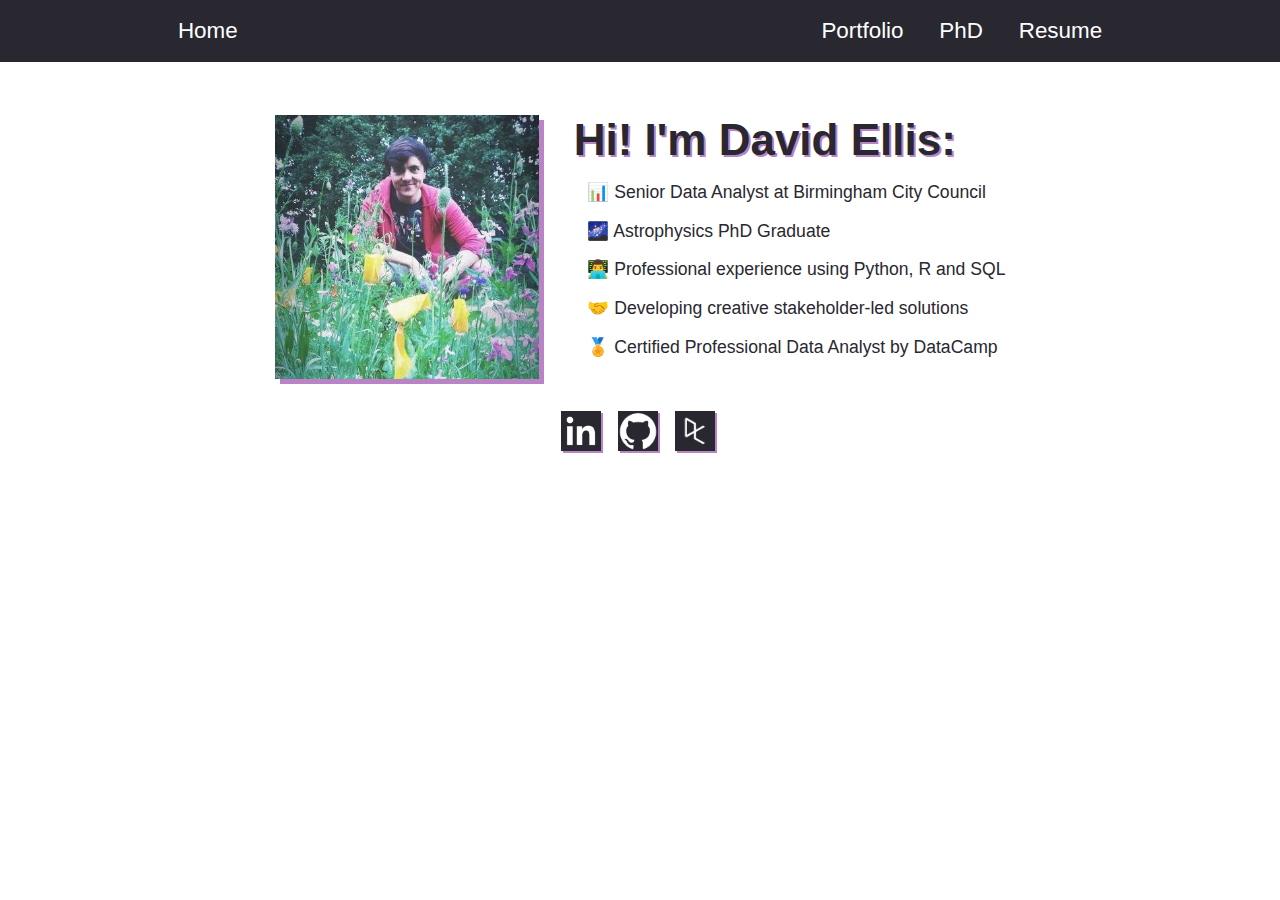
<file: index.html>
<!DOCTYPE html>
<html lang="">

<head>
	<!-- Google tag (gtag.js) -->
	<script async src="https://www.googletagmanager.com/gtag/js?id=G-0T5KWVZYHL"></script>
	<script>
		window.dataLayer = window.dataLayer || [];
		function gtag(){dataLayer.push(arguments);}
		gtag('js', new Date());

		gtag('config', 'G-0T5KWVZYHL');
	</script>
	
	<meta charset="utf-8">
	<meta name="viewport" content="width=device-width, initial-scale=1.0">
	
	<title>David Ellis</title>
	<link rel="icon" href="images/favicon.svg">
	<link rel="stylesheet" href="style/main-style.css">
	<script src="scripts/main-script.js"></script>
	<link rel="stylesheet" href="style/main-narrow.css">
	<link rel="stylesheet" href="https://cdnjs.cloudflare.com/ajax/libs/font-awesome/4.7.0/css/font-awesome.min.css">

</head>

<body>
<div id = "nav-links">
    <div id = "center-linkbox">
		<div class = "dropdown">
			<!-- dropdown class to get align left property -->
			<a href="index.html">
				<button>Home</button>
			</a>
		</div>
	
		<div id = "right-links">

			<div class = "dropdown">
				<!-- dropdown class to get align left property -->
				<a href="portfolio.html">
					<button>Portfolio</button>
				</a>
			</div>

			<div class = "dropdown">
				<!-- dropdown class to get align left property -->
				<a href="physics/physics.html">
					<button>PhD</button>
				</a>
			</div>	

			<div class = "dropdown">
				<a href="other/David-Ellis-Resume.pdf" target="_blank">
					<button id="button2">Resume</button>
				</a>
			</div>

		</div>
	</div>
</div>

<div class = "home-box">
	<img src="images/me.jpg" id="mypic" alt="Picture of me, David Ellis." >
	<div id = "hi">
		<h2>Hi! I'm David Ellis:</h2>
		<ul>
			<li>📊 Senior Data Analyst at Birmingham City Council</li>
			<li>🌌 Astrophysics PhD Graduate</li>
			<li>👨‍💻 Professional experience using Python, R and SQL</li>
			<li>🤝 Developing creative stakeholder-led solutions</li>
			<li>🏅 Certified Professional Data Analyst by DataCamp</li>
		  </ul> 
	</div>	

</div>

<div class="socials">
	<a href="https://www.linkedin.com/in/david-john-ellis/" target="_blank">
		<img src="images/social_links/linkedin.png" alt="LinkedIn Logo" >
	</a>
	<a href="https://github.com/David-Ellis" target="_blank">
		<img src="images/social_links/github.png" alt="GitHub Logo" >
	</a>
	<a href="https://app.datacamp.com/profile/davidellis" target="_blank">
		<img src="images/social_links/datacamp.png" alt="DataCamp Logo" >
	</a>
</div>



</body>
</html>
</file>
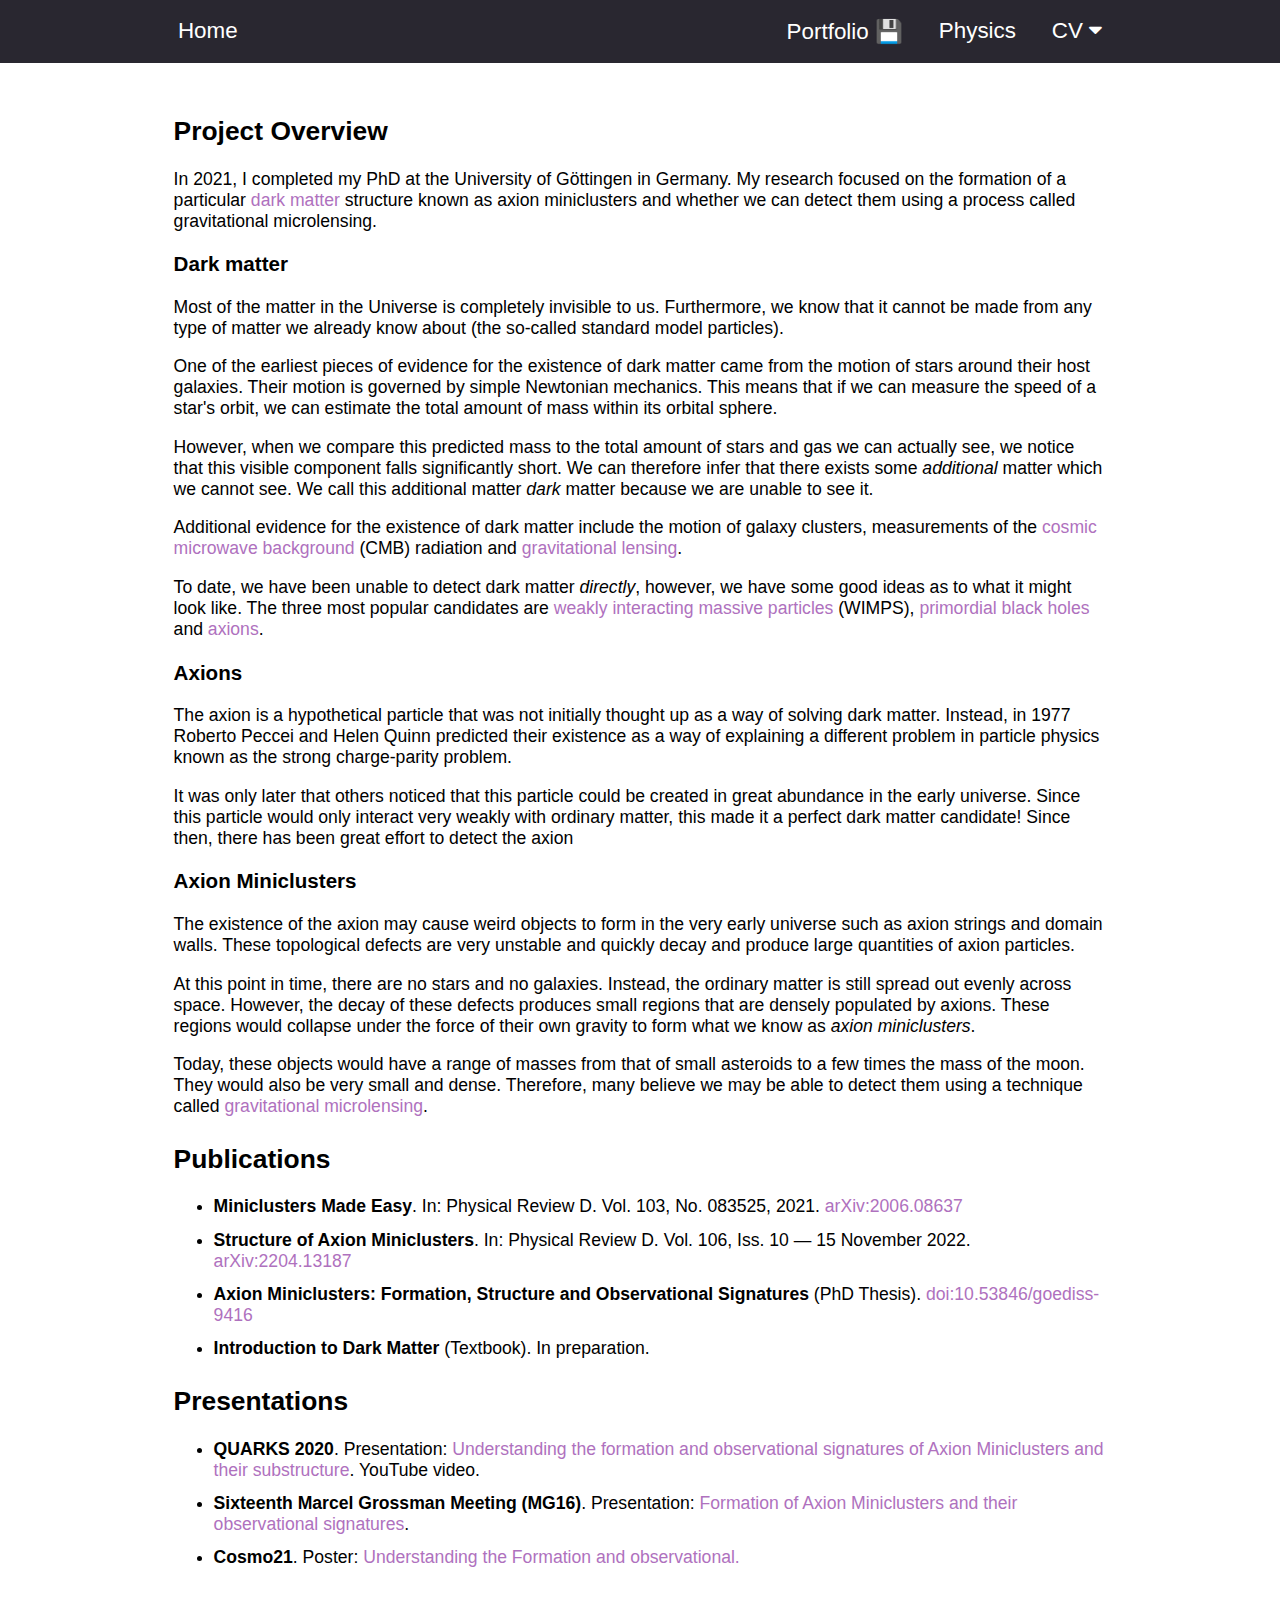
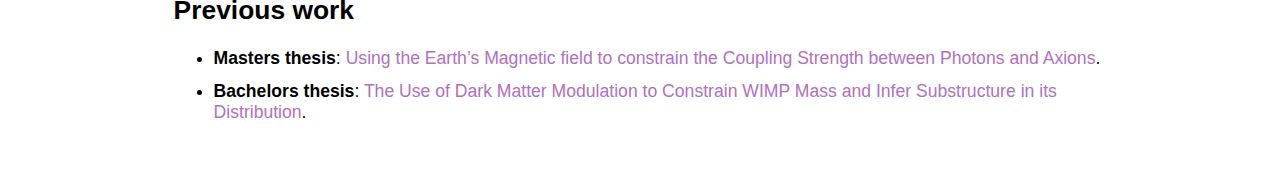
<file: physics.html>
<!DOCTYPE html>
<html lang="">

<head>
	<!-- Global site tag (gtag.js) - Google Analytics -->
	<script async src="https://www.googletagmanager.com/gtag/js?id=G-YFWY2SLGWT"></script>
	<script>	
	  window.dataLayer = window.dataLayer || [];
	  function gtag(){dataLayer.push(arguments);}
	  gtag('js', new Date());

	  gtag('config', 'G-YFWY2SLGWT');
	</script>

	<meta charset="utf-8">
	<meta name="viewport" content="width=device-width, initial-scale=1.0">
	
	<title>David Ellis - Axion Minicluster PhD</title>
	<link rel="stylesheet" href="style/main-style.css">
	<script src="scripts/main-script.js"></script>
	<link rel="stylesheet" href="style/main-narrow.css">
	<link rel="stylesheet" href="https://cdnjs.cloudflare.com/ajax/libs/font-awesome/4.7.0/css/font-awesome.min.css">

</head>

<body>
<div id = "nav-links">
    <div id = "center-linkbox">
        <div class = "dropdown">
            <!-- dropdown class to get align left property -->
            <a href="index.html">
                <button>Home</button>
            </a>
        </div>
    
        <div id = "right-links">
			<div class = "dropdown">
				<!-- dropdown class to get align left property -->
				<a href="portfolio.html">
					<button>Portfolio 💾</button>
				</a>
			</div>


            <div class = "dropdown">
                <!-- dropdown class to get align left property -->
                <a href="physics.html">
                    <button>Physics</button>
                </a>
            </div>
    

        <div class = "dropdown">
            <button class="dropbtn" id="button2" onclick="myFunction('drop2')">CV <i class="fa fa-caret-down"></i></button>
            <div class = "dropcont" id = "drop2">
                
                <a href="other/DavidEllis_CV.pdf" target="_blank">English</a>
                <a href="other/DavidEllis_Lebenslauf.pdf" target="_blank">German</a>
            </div>
        </div>
    </div>
</div>
</div>

<div class = "physics-box">

    <h2>Project Overview</h2>
    <p>
        In 2021, I completed my PhD at the University of Göttingen in Germany.
        My research focused on the formation of a particular 
        <a href="https://en.wikipedia.org/wiki/Dark_matter">dark matter</a>
        structure known as axion miniclusters and whether we can detect them using a process called gravitational microlensing.
    </p>

    <h3>Dark matter</h3>
    <p>
        Most of the matter in the Universe is completely invisible to us.
        Furthermore, we know that it cannot be made from any type of matter we already know about 
        (the so-called standard model particles).
    </p>

    <p>
        One of the earliest pieces of evidence for the existence of dark matter came from the motion of stars around their host galaxies. Their motion is governed by simple Newtonian mechanics. 
        This means that if we can measure the speed of a star's orbit, we can estimate the total amount of mass within its orbital sphere. 
    </p>
    <p>
        However, when we compare this predicted mass to the total amount of stars and gas we can actually see, we notice that this visible component falls significantly short. We can 
        therefore infer that there exists some <i>additional</i> matter which we cannot see. We call this additional
        matter <i>dark</i> matter because we are unable to see it. 
    </p>
    <p>
        Additional evidence for the existence of dark matter include the motion of galaxy clusters, 
        measurements of the 
        <a href="https://en.wikipedia.org/wiki/Cosmic_microwave_background">cosmic microwave background</a> (CMB) radiation 
        and <a href="https://en.wikipedia.org/wiki/Gravitational_lens">gravitational lensing</a>.
    </p>
    <p>
        To date, we have been unable to detect dark matter <i>directly</i>, however, we have some good ideas as to what it might look like. The three most popular candidates are
        <a href="https://en.wikipedia.org/wiki/Weakly_interacting_massive_particles">weakly interacting massive particles</a> (WIMPS),
        <a href="https://en.wikipedia.org/wiki/Primordial_black_hole">primordial black holes </a>
        and <a href="https://en.wikipedia.org/wiki/Axion">axions</a>.
    </p>
    
    <h3>Axions</h3>
    <p>
        The axion is a hypothetical particle that was not initially thought up as a way of solving dark matter. 
        Instead, in 1977 Roberto Peccei and Helen Quinn predicted their existence as a way of explaining a different problem in particle physics known as the strong charge-parity problem. 
    </p>
    <p>
        It was only later that others noticed that this particle could be created in great abundance in the early universe. Since this particle would only interact very weakly with ordinary matter, this made it a perfect dark matter candidate! Since then, there has been great effort to detect the axion
    </p>
    
    <h3>Axion Miniclusters</h3>
    <p>
        The existence of the axion may cause weird objects to form in the very early universe such as axion strings and domain walls. These topological defects are very unstable and quickly decay and produce large quantities of axion particles.  
    </p>

    <p>
        At this point in time, there are no stars and no galaxies. Instead, the ordinary matter is still spread out evenly across space. However, the decay of these defects produces small regions that are densely populated by axions. These regions would collapse under the force of their own gravity to form what we know as <i>axion miniclusters</i>.
    </p>

    <p>
        Today, these objects would have a range of masses from that of small asteroids to a few times the mass of the moon. They would also be very small and dense. Therefore, many believe we may be able to detect them using a technique called 
        <a href="https://en.wikipedia.org/wiki/Gravitational_microlensing">gravitational microlensing</a>.
    </p>


    <h2>Publications</h2>
    <ul>
        <li><b>Miniclusters Made Easy</b>. In: Physical Review D. Vol. 103, No. 083525, 2021.
            <a href="https://arxiv.org/abs/2006.08637v2">arXiv:2006.08637</a></li>
        <li><b>Structure of Axion Miniclusters</b>. In: Physical Review D. Vol. 106, Iss. 10 — 15 November 2022. 
            <a href="https://arxiv.org/abs/2204.13187v2">arXiv:2204.13187</a></li>
        <li><b>Axion Miniclusters: Formation, Structure and Observational Signatures</b> (PhD Thesis). 
            <a href="http://dx.doi.org/10.53846/goediss-9416">doi:10.53846/goediss-9416</a></li>
        <li><b>Introduction to Dark Matter</b> (Textbook). In preparation. </li>
    </ul>

    <h2>Presentations</h2>
    <ul>
        <li><b>QUARKS 2020</b>. Presentation: <a href = "https://youtu.be/bG2kFQNM4tM">Understanding the formation and observational
            signatures of Axion Miniclusters and their substructure</a>.
            YouTube video</a>.</li>
        <li><b>Sixteenth Marcel Grossman Meeting (MG16)</b>. 
            Presentation: <a href = "https://www.youtube.com/watch?v=RAxH8j3dHk4&t=9173s">Formation
            of Axion Miniclusters and their observational signatures</a>.
            </li>
        <li><b>Cosmo21</b>. Poster: 
            <a href="https://david-ellis.github.io/physics/cosmo21-poster.jpg">
                Understanding the Formation and observational. 
                </a>
            </li>
    </ul>
    
    <h2>Previous work</h2>
    <ul>
        <li><b>Masters thesis</b>: 
            <a href = "physics/MastersThesis.pdf">
            Using the Earth’s Magnetic field to constrain the Coupling Strength between Photons and Axions</a>.
        </li>

        <li><b>Bachelors thesis</b>: 
            <a href = "physics/BachelorsThesis.pdf">
            The Use of Dark Matter Modulation to Constrain WIMP Mass and Infer Substructure in its Distribution</a>.
        </li>

    </ul>

    
    

</div>

</body>
</html>
</file>
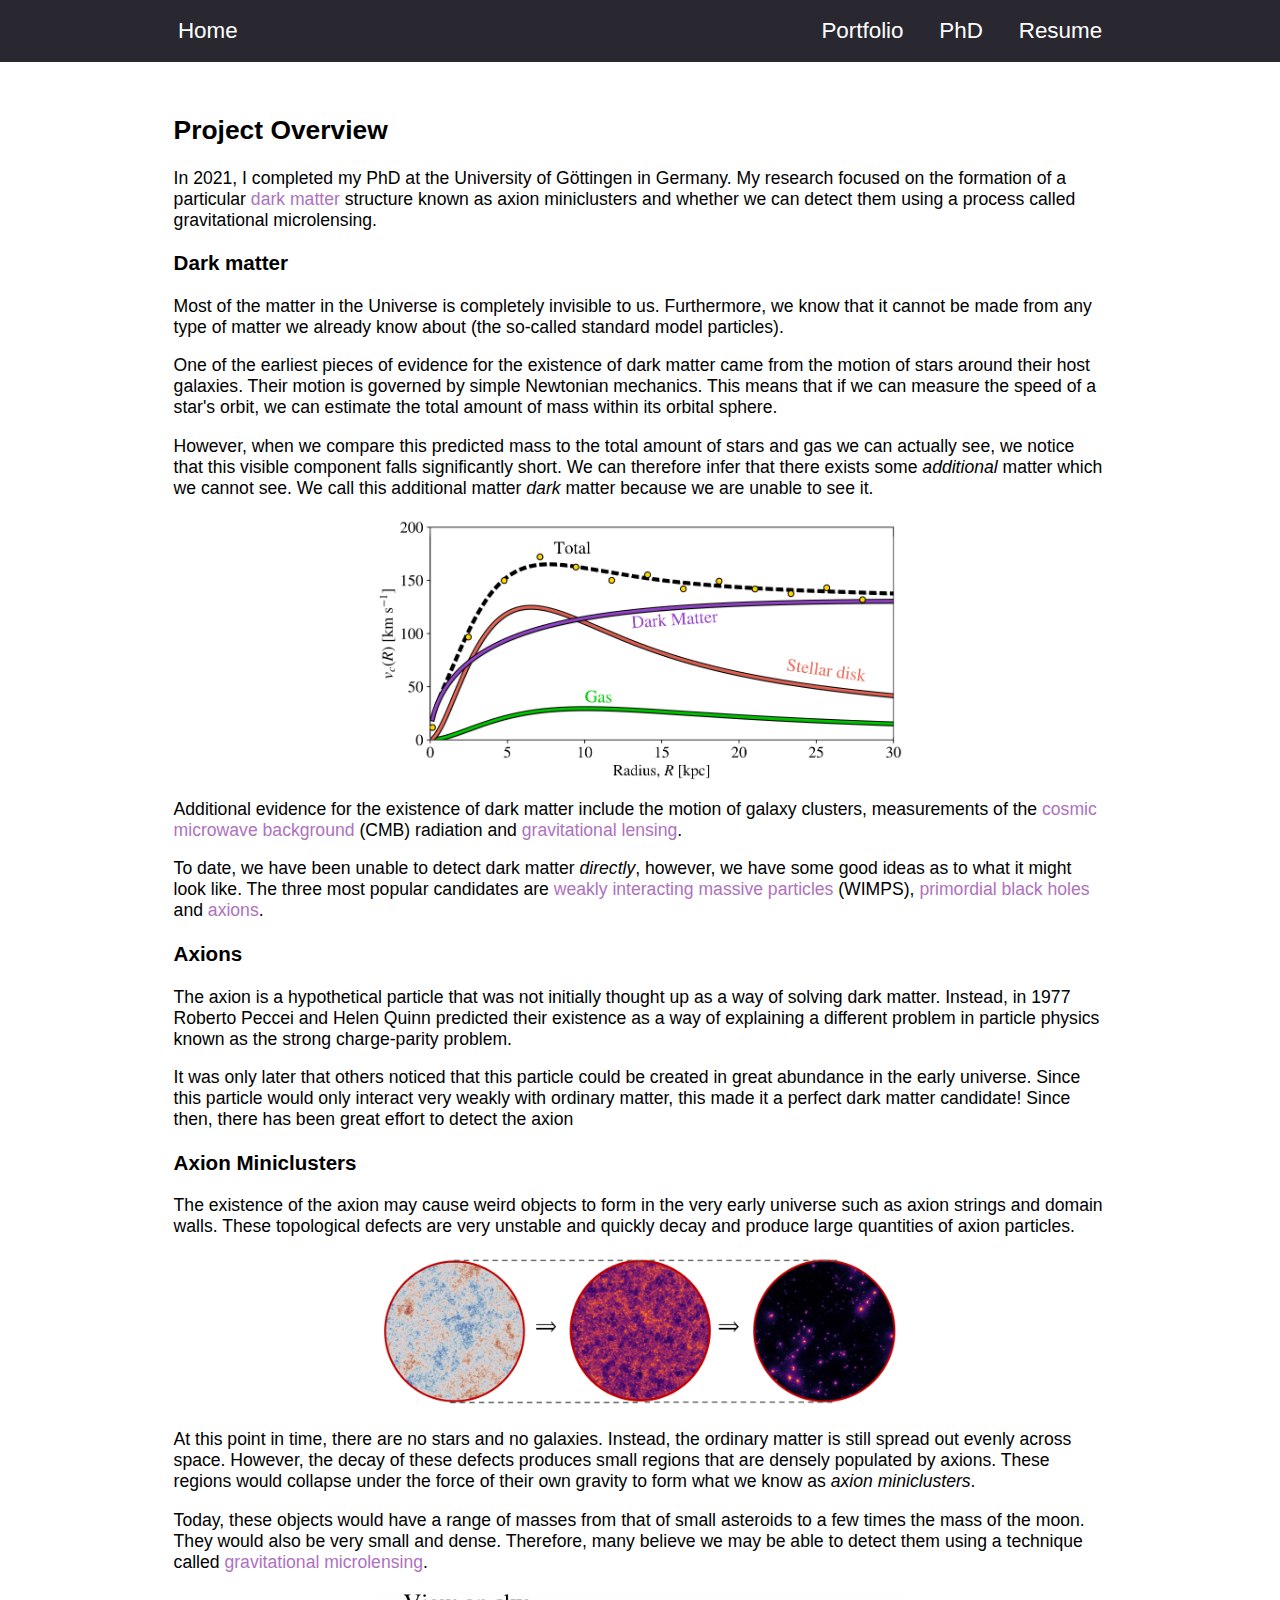
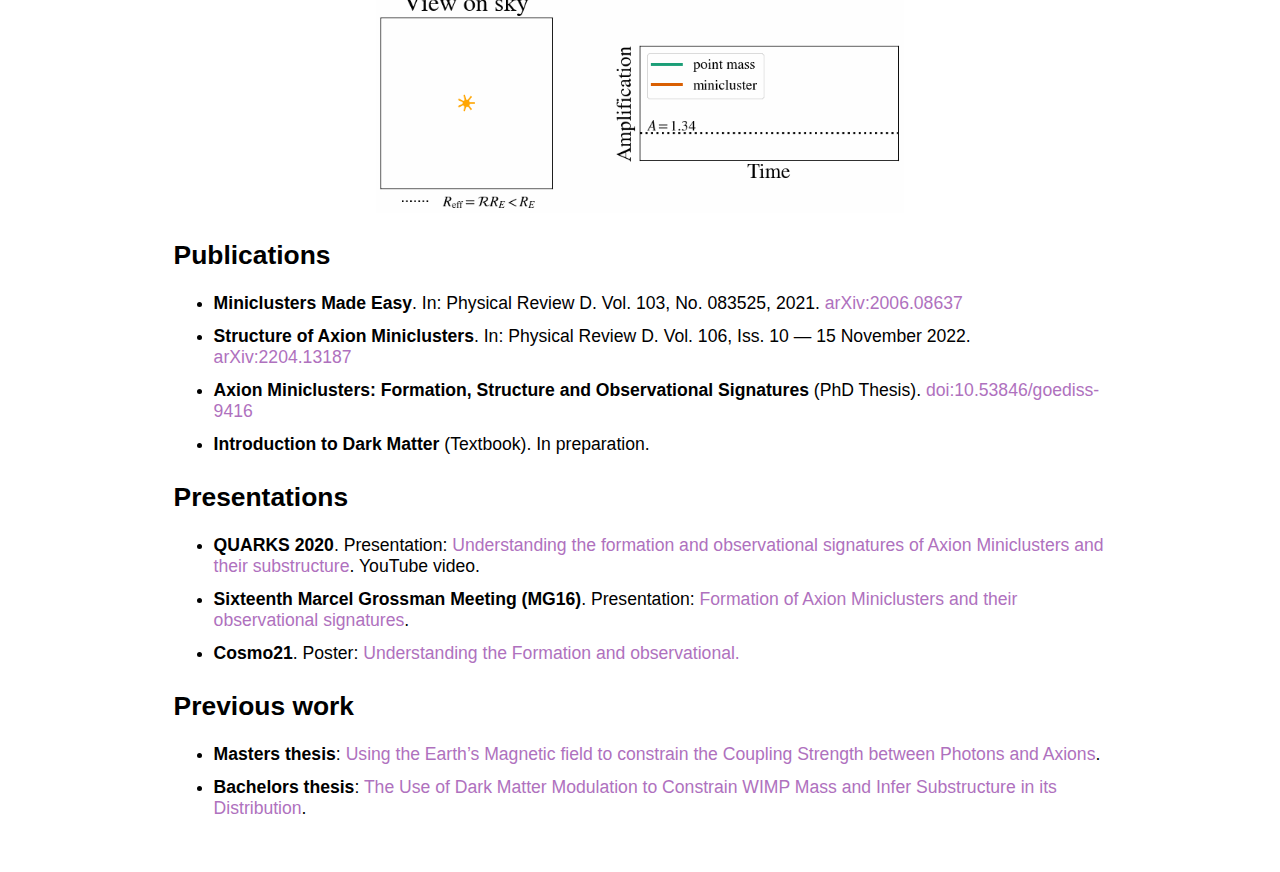
<file: physics/physics.html>
<!DOCTYPE html>
<html lang="">

<head>
	<!-- Google tag (gtag.js) -->
	<script async src="https://www.googletagmanager.com/gtag/js?id=G-0T5KWVZYHL"></script>
	<script>
		window.dataLayer = window.dataLayer || [];
		function gtag(){dataLayer.push(arguments);}
		gtag('js', new Date());

		gtag('config', 'G-0T5KWVZYHL');
	</script>

	<meta charset="utf-8">
	<meta name="viewport" content="width=device-width, initial-scale=1.0">
	
	<title>David Ellis - Axion Minicluster PhD</title>
    <link rel="icon" href="../images/favicon.svg">
	<link rel="stylesheet" href="../style/main-style.css">
	<script src="../scripts/main-script.js"></script>
	<link rel="stylesheet" href="../style/main-narrow.css">
	<link rel="stylesheet" href="https://cdnjs.cloudflare.com/ajax/libs/font-awesome/4.7.0/css/font-awesome.min.css">

</head>

<body>
<div id = "nav-links">
    <div id = "center-linkbox">
        <div class = "dropdown">
            <!-- dropdown class to get align left property -->
            <a href="../index.html">
                <button>Home</button>
            </a>
        </div>
    
        <div id = "right-links">
			<div class = "dropdown">
				<!-- dropdown class to get align left property -->
				<a href="../portfolio.html">
					<button>Portfolio</button>
				</a>
			</div>


            <div class = "dropdown">
                <!-- dropdown class to get align left property -->
                <a href="physics.html">
                    <button>PhD</button>
                </a>
            </div>
    

			<div class = "dropdown">
				<a href="../other/David-Ellis-Resume.pdf" target="_blank">
					<button id="button2">Resume</button>
				</a>
			</div>

    </div>
</div>
</div>

<div class = "physics-box">

    <h2>Project Overview</h2>
    <p>
        In 2021, I completed my PhD at the University of Göttingen in Germany.
        My research focused on the formation of a particular 
        <a href="https://en.wikipedia.org/wiki/Dark_matter">dark matter</a>
        structure known as axion miniclusters and whether we can detect them using a process called gravitational microlensing.
    </p>

    <h3>Dark matter</h3>
    <p>
        Most of the matter in the Universe is completely invisible to us.
        Furthermore, we know that it cannot be made from any type of matter we already know about 
        (the so-called standard model particles).
    </p>

    <p>
        One of the earliest pieces of evidence for the existence of dark matter came from the motion of stars around their host galaxies. Their motion is governed by simple Newtonian mechanics. 
        This means that if we can measure the speed of a star's orbit, we can estimate the total amount of mass within its orbital sphere. 
    </p>
    <p>
        However, when we compare this predicted mass to the total amount of stars and gas we can actually see, we notice that this visible component falls significantly short. We can 
        therefore infer that there exists some <i>additional</i> matter which we cannot see. We call this additional
        matter <i>dark</i> matter because we are unable to see it. 
    </p>

    <img src="image/vel_curve.PNG" alt="Example galaxy velocity curve including contributions from stars, gas and dark matter.">

    <p>
        Additional evidence for the existence of dark matter include the motion of galaxy clusters, 
        measurements of the 
        <a href="https://en.wikipedia.org/wiki/Cosmic_microwave_background">cosmic microwave background</a> (CMB) radiation 
        and <a href="https://en.wikipedia.org/wiki/Gravitational_lens">gravitational lensing</a>.
    </p>
    <p>
        To date, we have been unable to detect dark matter <i>directly</i>, however, we have some good ideas as to what it might look like. The three most popular candidates are
        <a href="https://en.wikipedia.org/wiki/Weakly_interacting_massive_particles">weakly interacting massive particles</a> (WIMPS),
        <a href="https://en.wikipedia.org/wiki/Primordial_black_hole">primordial black holes </a>
        and <a href="https://en.wikipedia.org/wiki/Axion">axions</a>.
    </p>
    
    <h3>Axions</h3>
    <p>
        The axion is a hypothetical particle that was not initially thought up as a way of solving dark matter. 
        Instead, in 1977 Roberto Peccei and Helen Quinn predicted their existence as a way of explaining a different problem in particle physics known as the strong charge-parity problem. 
    </p>
    <p>
        It was only later that others noticed that this particle could be created in great abundance in the early universe. Since this particle would only interact very weakly with ordinary matter, this made it a perfect dark matter candidate! Since then, there has been great effort to detect the axion
    </p>
    
    <h3>Axion Miniclusters</h3>
    <p>
        The existence of the axion may cause weird objects to form in the very early universe such as axion strings and domain walls. These topological defects are very unstable and quickly decay and produce large quantities of axion particles.  
    </p>

    <img src="image/mc-formation.PNG" alt="Example galaxy velocity curve including contributions from stars, gas and dark matter.">

    <p>
        At this point in time, there are no stars and no galaxies. Instead, the ordinary matter is still spread out evenly across space. However, the decay of these defects produces small regions that are densely populated by axions. These regions would collapse under the force of their own gravity to form what we know as <i>axion miniclusters</i>.
    </p>

    <p>
        Today, these objects would have a range of masses from that of small asteroids to a few times the mass of the moon. They would also be very small and dense. Therefore, many believe we may be able to detect them using a technique called 
        <a href="https://en.wikipedia.org/wiki/Gravitational_microlensing">gravitational microlensing</a>.
    </p>

    <img src="image/lensingExampleMC.gif" alt="Example galaxy velocity curve including contributions from stars, gas and dark matter.">

    <h2>Publications</h2>
    <ul>
        <li><b>Miniclusters Made Easy</b>. In: Physical Review D. Vol. 103, No. 083525, 2021.
            <a href="https://arxiv.org/abs/2006.08637v2">arXiv:2006.08637</a></li>
        <li><b>Structure of Axion Miniclusters</b>. In: Physical Review D. Vol. 106, Iss. 10 — 15 November 2022. 
            <a href="https://arxiv.org/abs/2204.13187v2">arXiv:2204.13187</a></li>
        <li><b>Axion Miniclusters: Formation, Structure and Observational Signatures</b> (PhD Thesis). 
            <a href="http://dx.doi.org/10.53846/goediss-9416">doi:10.53846/goediss-9416</a></li>
        <li><b>Introduction to Dark Matter</b> (Textbook). In preparation. </li>
    </ul>

    <h2>Presentations</h2>
    <ul>
        <li><b>QUARKS 2020</b>. Presentation: <a href = "https://youtu.be/bG2kFQNM4tM">Understanding the formation and observational
            signatures of Axion Miniclusters and their substructure</a>.
            YouTube video</a>.</li>
        <li><b>Sixteenth Marcel Grossman Meeting (MG16)</b>. 
            Presentation: <a href = "https://www.youtube.com/watch?v=RAxH8j3dHk4&t=9173s">Formation
            of Axion Miniclusters and their observational signatures</a>.
            </li>
        <li><b>Cosmo21</b>. Poster: 
            <a href="https://david-ellis.github.io/physics/cosmo21-poster.jpg">
                Understanding the Formation and observational. 
                </a>
            </li>
    </ul>
    
    <h2>Previous work</h2>
    <ul>
        <li><b>Masters thesis</b>: 
            <a href = "MastersThesis.pdf">
            Using the Earth’s Magnetic field to constrain the Coupling Strength between Photons and Axions</a>.
        </li>

        <li><b>Bachelors thesis</b>: 
            <a href = "BachelorsThesis.pdf">
            The Use of Dark Matter Modulation to Constrain WIMP Mass and Infer Substructure in its Distribution</a>.
        </li>

    </ul>

    
    

</div>

</body>
</html>
</file>
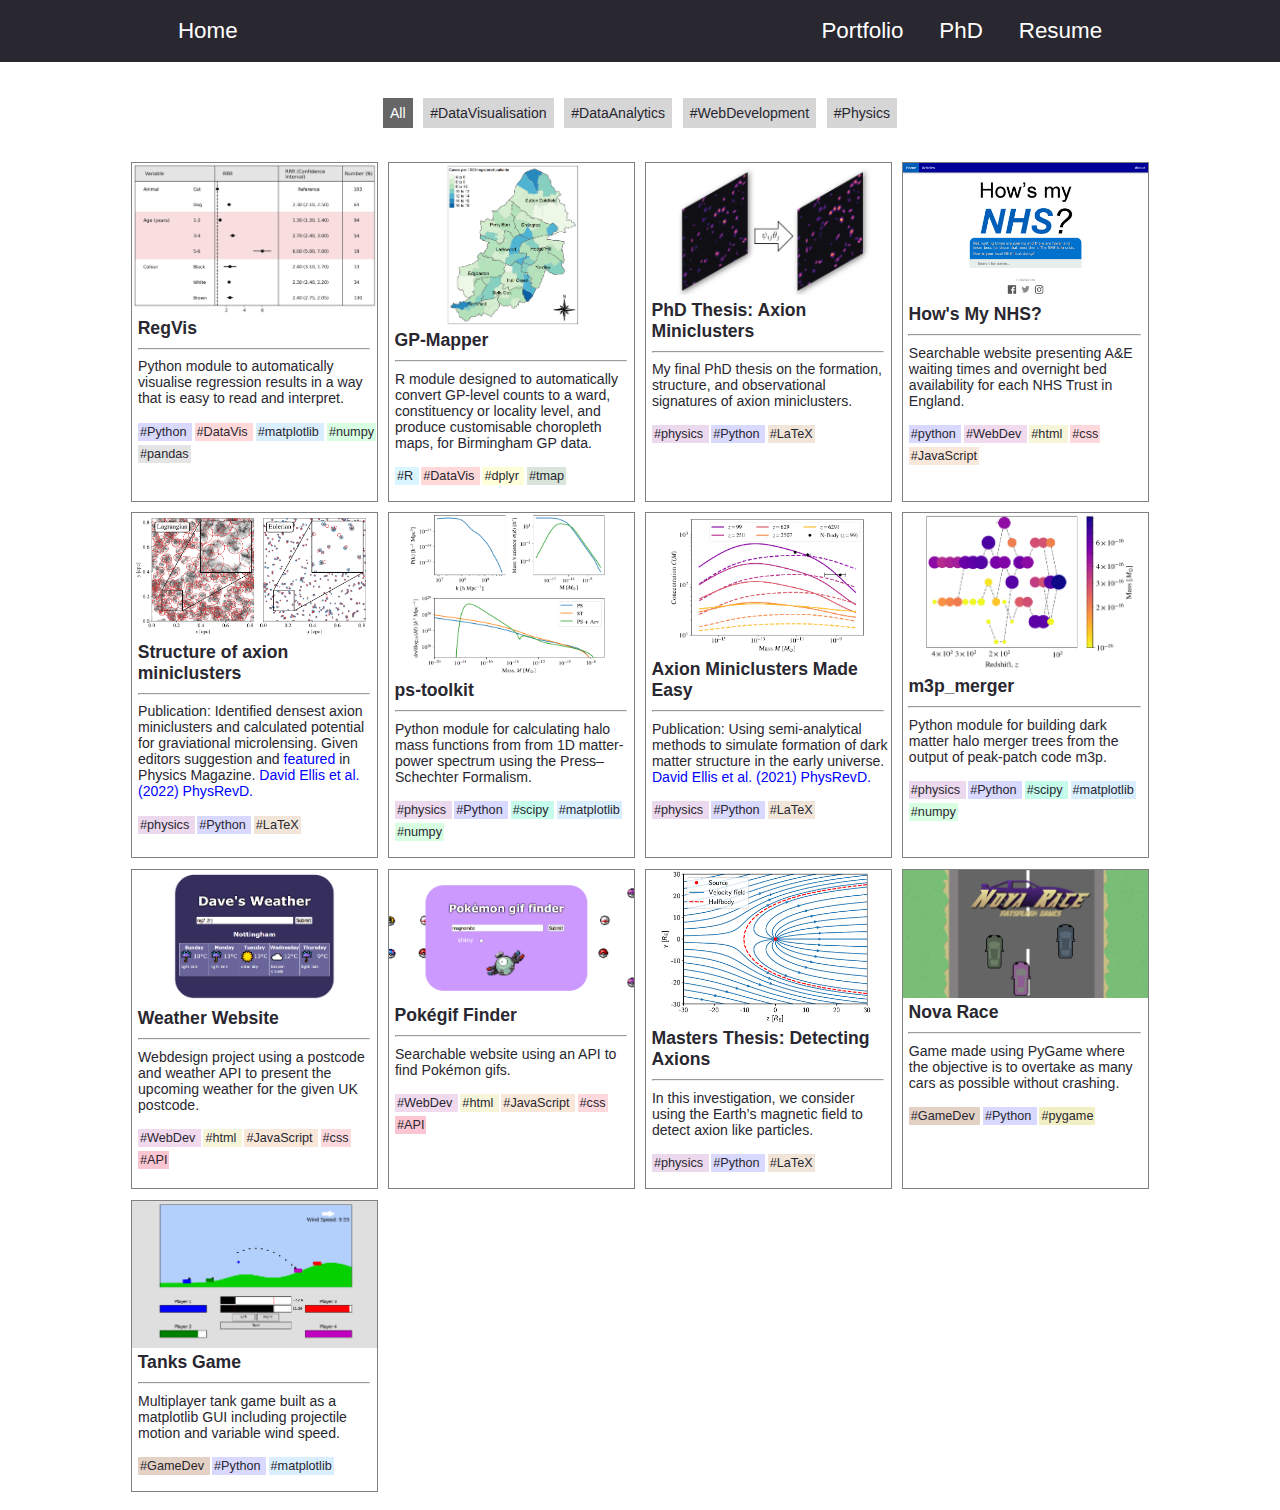
<file: portfolio/portfolio.html>
<!DOCTYPE html>
<html lang="">

<head>
	<!-- Global site tag (gtag.js) - Google Analytics -->

	<meta charset="utf-8">
	<meta name="viewport" content="width=device-width, initial-scale=1.0">
	
	<title>David Ellis - Axion Minicluster PhD</title>
	<link rel="stylesheet" href="../style/main-style.css">
	<link rel="stylesheet" href="../style/main-narrow.css">
    <link rel="stylesheet" href="../style/portfolio-style.css">
	<link rel="stylesheet" href="https://cdnjs.cloudflare.com/ajax/libs/font-awesome/4.7.0/css/font-awesome.min.css">
    <script src="../scripts/main-script.js"></script>

</head>

<body>
<div id = "nav-links">
    <div id = "center-linkbox">
	<div class = "dropdown">
		<!-- dropdown class to get align left property -->
        <a href="../index.html">
			<button>Home</button>
		</a>
	</div>

    <div id = "right-links">

        <div class = "dropdown">
            <!-- dropdown class to get align left property -->
            <a href="portfolio.html">
                <button>Portfolio</button>
            </a>
        </div>

        <div class = "dropdown">
            <!-- dropdown class to get align left property -->
            <a href="../physics/physics.html">
                <button>PhD</button>
            </a>
        </div>

        <div class = "dropdown">
            <button class="dropbtn" id="button2" onclick="myFunction('drop2')">Resume</button>
            <div class = "dropcont" id = "drop2">
                
                <a href="../other/DavidEllis_CV.pdf" target="_blank">English</a>
                <a href="../other/DavidEllis_Lebenslauf.pdf" target="_blank">German</a>
            </div>
        </div>
        
    </div>
</div>
</div>

<div class = "porfolio-box">
    
    <div id="myBtnContainer">
        <button class="btn active" onclick="filterSelection('all')"> All</button>
        <button class="btn" onclick="filterSelection('vis')"> #DataVisualisation</button>
        <button class="btn" onclick="filterSelection('analytics')"> #DataAnalytics</button>
        <button class="btn" onclick="filterSelection('webdev')"> #WebDevelopment</button>
        <button class="btn" onclick="filterSelection('physics')"> #Physics</button>
      </div>

      <div class="portfolio-container">

        <div class="filterDiv vis analytics">
            <a href="https://github.com/David-Ellis/reg-vis" target="_blank">
                <img src="images/reg-vis.PNG" alt="Table of regression results made using reg-vis." >
                <h3>RegVis</h3>
            </a>
            <hr>
            <p> Python module to automatically visualise regression results in a way that is easy to read and interpret.</p>
            <p class = "hashtag">
                <span class="python">#Python </span>
                <span class="datavis">#DataVis </span>
                <span class="matplotlib">#matplotlib </span>
                <span class="numpy">#numpy </span>
                <span class="pandas">#pandas </span>
            </p>

        </div>

        <div class="filterDiv vis analytics">
            <a href="#" target="_blank">
                <img src="images/GP-mapper.png" alt="Choropleth map of Birmingham City showing dummy different colours for each ward. Data is randomly generated." >
                <h3>GP-Mapper</h3>
            </a>
            <hr>
            <p> 
                R module designed to automatically convert GP-level counts to a ward, constituency or locality level, 
                and produce customisable choropleth maps, for Birmingham GP data.
            </p>
            <p class = "hashtag">
                <span class="R">#R </span>
                <span class="datavis">#DataVis </span>
                <span class="dplyr">#dplyr </span>
                <span class="maps">#tmap </span>
            </p>
        </div>

        <div class="filterDiv physics">
            <a href="https://ediss.uni-goettingen.de/handle/11858/14266" target="_blank">
                <img src="images/thesis.PNG" alt="" >
                <h3>PhD Thesis: Axion Miniclusters</h3>
            </a>
            <hr>
            <p> 
                My final PhD thesis on the formation, structure, and observational signatures of axion miniclusters.
            </p>
            <p class = "hashtag">
                <span class="physics">#physics </span>
                <span class="python">#Python </span>
                <span class="latex">#LaTeX </span>
            </p>
        </div>

        <div class="filterDiv vis webdev">
            <a href="https://howsmynhs.github.io/" target="_blank">
                <img src="images/hows-my-nhs.png" alt="Homepage of the website How's My NHS?" >
                <h3>How's My NHS?</h3>
            </a>
            <hr>
            <p> 
                Searchable website presenting A&E waiting times and overnight bed availability for each NHS Trust in England.
            </p>
            <p class = "hashtag">
                <span class="python">#python </span>
                <span class="WebDev">#WebDev </span>
                <span class="html">#html </span>
                <span class="css">#css </span>
                <span class="js">#JavaScript </span>

            </p>
        </div>
        

        <div class="filterDiv physics">
            <a href="https://journals.aps.org/prd/abstract/10.1103/PhysRevD.106.103514" target="_blank">
                <img src="images/amc-structure.png" alt="" >
                <h3>Structure of axion miniclusters</h3>
            </a>
            <hr>
            <p> 
                Publication: Identified densest axion miniclusters and calculated potential for graviational microlensing.
                Given editors suggestion and <a href="https://physics.aps.org/articles/v15/s152", style = "color: blue">featured</a> in Physics Magazine.
                <a href="https://journals.aps.org/prd/abstract/10.1103/PhysRevD.106.103514", style = "color: blue">David Ellis et al. (2022) PhysRevD.</a>
            </p>
            <p class = "hashtag">
                <span class="physics">#physics </span>
                <span class="python">#Python </span>
                <span class="latex">#LaTeX </span>
            </p>
        </div>

        <div class="filterDiv physics">
            <a href="https://github.com/David-Ellis/ps-toolkit" target="_blank">
                <img src="images/ps-toolkit.png" alt="" >
                <h3>ps-toolkit</h3>
            </a>
            <hr>
            <p> 
                Python module for calculating halo mass functions from from 1D matter-power spectrum using the Press–Schechter Formalism.
            </p>
            <p class = "hashtag">
                <span class="physics">#physics </span>
                <span class="python">#Python </span>
                <span class="scipy">#scipy </span>
                <span class="matplotlib">#matplotlib </span>
                <span class="numpy">#numpy </span>
            </p>
        </div>

        <div class="filterDiv physics">
            <a href="https://journals.aps.org/prd/abstract/10.1103/PhysRevD.106.103514" target="_blank">
                <img src="images/amc-easy.PNG" alt="" >
                <h3>Axion Miniclusters Made Easy</h3>
            </a>
            <hr>
            <p> 
                Publication: Using semi-analytical methods to simulate formation of dark matter structure in the early universe. <a href="https://journals.aps.org/prd/abstract/10.1103/PhysRevD.103.083525", style = "color: blue">David Ellis et al. (2021) PhysRevD.</a>
            </p>
            <p class = "hashtag">
                <span class="physics">#physics </span>
                <span class="python">#Python </span>
                <span class="latex">#LaTeX </span>
            </p>
        </div>

        <div class="filterDiv physics">
            <a href="https://github.com/David-Ellis/m3p_merger" target="_blank">
                <img src="images/m3p-merger.png" alt="" >
                <h3>m3p_merger</h3>
            </a>
            <hr>
            <p> 
                Python module for building dark matter halo merger trees from the output of peak-patch code m3p.
            </p>
            <p class = "hashtag">
                <span class="physics">#physics </span>
                <span class="python">#Python </span>
                <span class="scipy">#scipy </span>
                <span class="matplotlib">#matplotlib </span>
                <span class="numpy">#numpy </span>
            </p>
        </div>

      <div class="filterDiv webdev">
        <a href="../mini-projects/weather/weather.html" target="_blank">
            <img src="images/weather.PNG" alt="" >
            <h3>Weather Website</h3>
        </a>
        <hr>
        <p> 
            Webdesign project using a postcode and weather API to present the upcoming weather for the given UK postcode.
        </p>
        <p class = "hashtag">
            <span class="WebDev">#WebDev </span>
            <span class="html">#html </span>
            <span class="js">#JavaScript </span>
            <span class="css">#css </span>
            <span class="api">#API </span>
        </p>

    </div>


    <div class="filterDiv webdev">
        <a href="../mini-projects/pokegifs/pokegif.html" target="_blank">
            <img src="images/pokegif.PNG" alt="" >
            <h3>Pokégif Finder</h3>
        </a>
        <hr>
        <p> 
            Searchable website using an API to find Pokémon gifs.
        </p>
        <p class = "hashtag">
            <span class="WebDev">#WebDev </span>
            <span class="html">#html </span>
            <span class="js">#JavaScript </span>
            <span class="css">#css </span>
            <span class="api">#API </span>
        </p>
    </div>

    <div class="filterDiv physics">
        <a href="../physics/MastersThesis.pdf" target="_blank">
            <img src="images/masters-thesis.PNG" alt="" >
            <h3>Masters Thesis: Detecting Axions</h3>
        </a>
        <hr>
        <p> 
            In this investigation, we consider using the Earth’s magnetic field to detect axion like particles.
        </p>
        <p class = "hashtag">
            <span class="physics">#physics </span>
            <span class="python">#Python </span>
            <span class="latex">#LaTeX </span>
        </p>
    </div>

    <div class="filterDiv">
        <a href="https://github.com/David-Ellis/NovaRace" target="_blank">
            <img src="images/nova-race2.png" alt="" >
            <h3>Nova Race</h3>
        </a>
        <hr>
        <p> 
            Game made using PyGame where the objective is to overtake as many cars as possible without crashing.
        </p>
        <p class = "hashtag">
            <span class="GameDev">#GameDev </span>
            <span class="python">#Python </span>
            <span class="pygame">#pygame </span>
        </p>
    </div>

    <div class="filterDiv">
        <a href="https://github.com/David-Ellis/TanksGame" target="_blank">
            <img src="images/tanks.png" alt="" >
            <h3>Tanks Game</h3>
        </a>
        <hr>
        <p> 
            Multiplayer tank game built as a matplotlib GUI including projectile motion and variable wind speed.  
        </p>
        <p class = "hashtag">
            <span class="GameDev">#GameDev </span>
            <span class="python">#Python </span>
            <span class="matplotlib">#matplotlib </span>
        </p>
    </div>

</div>

</body>
<!-- script for portfolio filters -->
<script src="../scripts/portfolio-script.js"></script>

</html>
</file>
<file: style/main-style.css>
body {
    padding: 0px;
    margin: 0px;
    font-family: Verdana, Geneva, sans-serif;
    background-color: #ffffff;
}

html {
    overflow-y: scroll;
  }

#nav-links {
    background-color: #292730;
    list-style-type: none;
    margin: 0;
    padding: 0;
    overflow: hidden;
}

#center-linkbox {
    max-width: 60em; 
    margin: auto;
}

#right-links {
    float: right;
}

#nav-links button {
    margin: 0;
    padding: 0.8em;
    padding-top: 0.8em;
    padding-bottom:  0.8em;
    font-size: 1.4em;
    color: white;
    background-color: #292730;
    border: none;
    cursor: pointer;
    transition: 0.4s;
}

#nav-links .dropdown {
    float: left;
    overflow: hidden;
  }

#nav-links button:hover {
    text-decoration: underline;
    color: #cda6d6;
    transition: 0.2s;	
}

#nav-links .dropcont{
    display: none;
    position: absolute;
    background-color: #d7b8de;
    min-width: 7em;
    box-shadow: 0px 8px 16px 0px rgba(0,0,0,0.2);
    z-index: 1;
}
  
#nav-links .dropcont a{
    float: none;
    color: rgb(0, 0, 0);
    padding: 12px 16px;
    text-decoration: none;
    display: block;
    text-align: left;
}


.physics-box {
    font-size: 1.1em;
    max-width: 53em; 
    margin: 3em auto;
}

.physics-box a{
    color:rgb(175,113,190);
    text-decoration: none;
}

.physics-box a:hover{
    text-decoration: underline;
}

.physics-box h2{
    margin-top: 1em;
}

.physics-box li{
    margin-bottom: 0.7em;
}

.physics-box img{
    width: 30em; 
    max-width: 90%;
    display: block;
    margin: 0 auto;
}

.home-box {
    display: flex;
    flex-direction: row;
    flex-wrap: wrap;
    justify-content: center;
    font-size: 1.1em;
    max-width: 53em; 
    margin: 3em auto;
    /*border:solid #292730;*/
    margin-bottom: 1em;
}

.home-box hr{
    width: 70%;
    margin: 2em;
    margin-left: 15%;
    margin-right: 15%;
    border: 2px solid rgb(196, 216, 251);
}

#hi {
    font-size: 1em;
    margin-top: 0;
    margin-right:0;
    padding-right:0;
    color: #292730;
}

#hi h2{
    margin-top: 0;
    margin-bottom: 0;
    font-size: 2.5em;
    text-shadow: 2px 2px #b983c6;
}

#hi li{
    margin-bottom:1em;
    margin-left: -1.5em;
    list-style-type: none; /* Remove bullets */
}


.socials {
    margin: auto;
    margin-top: 0;
    width:10.7em
}

.socials img{
    width:2.5em;
    height:2.5em;
    margin:0.4em;
    transition: 0.2s;
    box-shadow: 2px 2px #b983c6;
}

.socials img:hover{
    width: 2.7em;
    height: 2.7em;
    margin: 0.3em;
    box-shadow: 5px 5px #b983c6;
}


#mypic {
    width: 15em;
    margin: 0em 2em 0.5em 0em;
    box-shadow: 5px 5px #b983c6;
}

a:link {
    text-decoration: none;
}

a:visited {
    text-decoration: none;
}

a:hover {
    text-decoration: none;
}

a:active {
    text-decoration: none;
}
</file>
<file: style/main-narrow.css>
@media screen and (max-width: 65em) {
	.physics-box {
		max-width: 90%;
	}

	#hi h2{
		font-size: 2.2em;
	}
	
	#hi {
		font-size: 0.9em;
	}
}

@media screen and (max-width: 500px) {
	
	#right-links {
		float: left;
	}

	#hi h2{
		font-size: 2em;
	}

	#hi {
		font-size: 0.9em;
	}

	#nav-links button {
		font-size: 1.1em;
	}

	#mypic {
		margin: 0 auto
	}

	.home-box{
		margin-top: 1.5em;
	}

	.home-box h2{
		text-align:center;
	}

	.physics-box {
		max-width: 90%;
	}
}
</file>
<file: style/portfolio-style.css>
.porfolio-box {
    display: flex;
    flex-direction: row;
    flex-wrap: wrap;
    font-size: 1.1em;
    max-width: 60em; 
    margin: 1em auto;
}

#myBtnContainer {
    margin: 1em auto;
    margin-bottom: 1.8em;
    text-align: center
}

#myBtnContainer button {
    padding: 0.5em;
    margin: 0.1em 0.2em;
    font-size: 0.8em;
    color: #292730;
    background-color: #d6d6d6;
    border: none;
    cursor: pointer;
    transition: 0.4s;

}

#myBtnContainer button:hover {
    background-color: #b0b0b0;
}

#myBtnContainer .btn.active {
    background-color: #666;
    color: white;   
  }

.portfolio-container{
    display: grid;
    grid-template-columns: repeat(auto-fill, 14em);
    grid-gap: 0.6em;
    justify-content: center;
    width: 100%;
    margin: 0 auto;
}

.filterDiv{
    float: left;
    color: #292730;
    padding: 0;
    display: none;
    overflow:hidden;
}

.filterDiv img{
    width:100%;
    margin: 0;
    padding: 0;
    object-fit: cover;
    margin-bottom: -0.25em;
}

.port-img-hue {
    padding:0;
    margin:0;
}

.filterDiv{
    /*box-shadow: 2px 2px #b983c6;*/
    border-style: solid;
    border-width: 1px;
    border-color: gray;
}

.filterDiv h3 {
    margin-top: 0.2em;
    margin-left: 0.3em;
    margin-bottom: 0.2em;
    font-size: 1em;
}

.filterDiv:hover {
    transition: 0.2s;
    box-shadow: 3px 3px #b983c6;
    margin: -0.2em;
    padding: 0.2em;
}

.filterDiv:hover img{
    margin: -0.2em;
    width: 14.4em;
}

.filterDiv p {
    margin-top: 0.1em;
    margin-left: 0.4em;
    /* margin-bottom:0.5em; */
    font-size: 0.8em;
}

.filterDiv hr{
    margin-left: 0.3em;
    margin-right: 0.4em;
}

.filterDiv a:link {
    text-decoration: none;
    color: #292730;
}

.filterDiv a:visited {
    text-decoration: none;
    color: #292730;
}

.filterDiv a:hover {
    text-decoration: none;
    color: #292730;
}

.filterDiv a:active {
    text-decoration: none;
    color: #292730;
}

.show {
    display:block;
  }

.hashtag {
    line-height: 1.5em;
}

.hashtag span{
    padding: 2px;
    margin-right: 0.2em;
    font-size: 0.9em;
}

.hashtag span.python{
    background-color: rgba(0, 0, 255, 0.149);
}

.hashtag span.datavis{
    background-color: rgba(255, 0, 0, 0.149);
}

.hashtag span.matplotlib{
    background-color: rgba(0, 145, 255, 0.149);
}

.hashtag span.numpy{
    background-color: rgba(0, 255, 64, 0.149);
}

.hashtag span.R{
    background-color: rgba(0, 191, 255, 0.149);
}

.hashtag span.dplyr{
    background-color: rgba(246, 255, 0, 0.149);
}

.hashtag span.maps{
    background-color: rgba(0, 78, 8, 0.149);
}

.hashtag span.pandas{
    background-color: rgba(77, 77, 77, 0.149);
}

.hashtag span.physics{
    background-color: rgba(133, 0, 137, 0.149);
}

.hashtag span.latex{
    background-color: rgba(158, 79, 0, 0.149);
}

.hashtag span.WebDev{
    background-color: rgba(158, 0, 142, 0.149);
}

.hashtag span.js{
    background-color: rgba(212, 99, 0, 0.149);
}

.hashtag span.html{
    background-color: rgba(192, 186, 0, 0.149);
}

.hashtag span.css{
    background-color: rgba(241, 0, 36, 0.149);
}

.hashtag span.scipy{
    background-color: rgba(0, 241, 169, 0.226);
}


.hashtag span.api{
    background-color: rgba(241, 0, 56, 0.226);
}

.hashtag span.GameDev{
    background-color: rgba(131, 52, 0, 0.226);
}

.hashtag span.pygame{
    background-color: rgba(197, 184, 0, 0.226);
}

.hashtag span.publichealth{
    background-color: rgba(0, 94, 184, 0.226);
}

#sub-link {
    color: rgb(175,113,190);
}
#sub-link:hover {
    text-decoration: underline;
}
</file>
